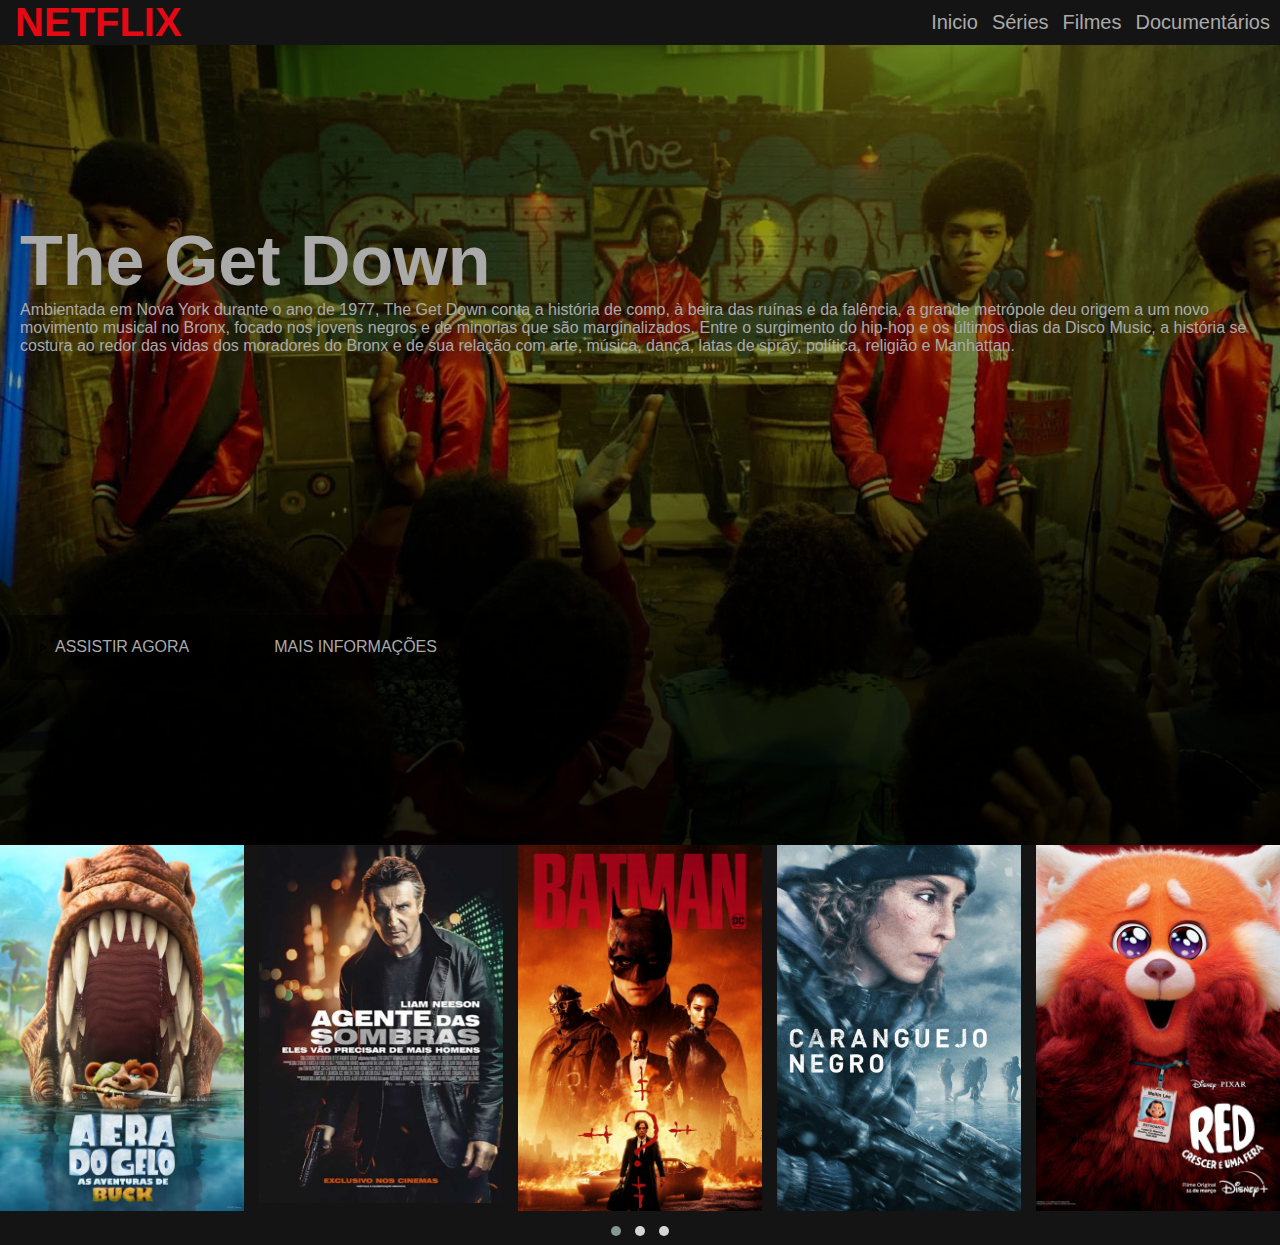
<file: RecriandoNetFlix/index.html>
<!-----------
 Dev nome: Marcelo Olimpio
 Empresa: Wbsys
 Url:https://www.wbsys.com.br
 Tel:4199276-4459   
 ---------->
<!DOCTYPE html>
<html lang="pt-br">
<head>
    <meta charset="UTF-8">
    <meta http-equiv="X-UA-Compatible" content="IE=edge">
    <meta name="viewport" content="width=device-width, initial-scale=1.0">
    <link rel="shortcut icon" href="./img/Netflix.png" type="image/x-icon">
    <link rel="stylesheet" href="./style/main.css">
    <link rel="preconnect" href="https://fonts.googleapis.com">
    <link rel="preconnect" href="https://fonts.gstatic.com" crossorigin>
    <link href="https://fonts.googleapis.com/css2?family=Bebas+Neue&display=swap" rel="stylesheet">
    <link href="https://fonts.googleapis.com/icon?family=Material+Icons"rel="stylesheet">
    <link rel="stylesheet" href="./style/Owl/owl.carousel.min.css">
    <link rel="stylesheet" href="./style/Owl/owl.theme.default.min.css">
    <link rel="stylesheet" href="./style/responsive.css">
    <title>Netflix Clone</title>
</head>
<body>
  <header>
     <div class="container">
         <a href="#"><h2 class="logo" >NETFLIX</h2></a>
         <nav>
            <a href="#">Inicio</a>
            <a href="#">Séries</a>
            <a href="#">Filmes</a>
            <a href="#">Documentários</a>
         </nav>
     </div>
  </header>
 <main>
     <div class="filmePrincipal">
        <div class="container">
           <h3 class="titulo">The Get Down</h3>
           <p class="descricao"> 
            Ambientada em Nova York durante o ano de 1977, The Get Down conta a história de como, 
            à beira das ruínas e da falência, a grande metrópole deu origem a um novo movimento 
            musical no Bronx, focado nos jovens negros e de minorias que são marginalizados. 
            Entre o surgimento do hip-hop e os últimos dias da Disco Music, a história se costura 
            ao redor das vidas dos moradores do Bronx e de sua relação com arte, música, dança, 
            latas de spray, política, religião e Manhattan.
           </p>
        </div> 
        <div class="botoes">
         <button role="button" onclick="assistir()" class="botao"> <img class="icon" src="./img/play.svg" alt="">ASSISTIR AGORA</button>
         <button role="button" class="botao"><img class="icon" src="./img/info.svg" alt="">MAIS INFORMAÇÕES</button>
         <script>
      function assistir(){
        window.location.href = "./getdown.html ";
      }

         </script>
        </div>
     </div>
 </main>
 <div class="carrosel-filmes">
    <div class="owl-carousel owl-theme">
      <div class="item"><img class="box-filmes" src="img/capas/mini1.jpg" alt="">
    </div>
<div class="item"><img class="box-filmes" src="./img/capas/mini2.jpg" alt=""></div>
<div class="item"><img class="box-filmes" src="./img/capas/mini3.jpg" alt=""></div>
<div class="item"><img class="box-filmes" src="./img/capas/mini4.jpg" alt=""></div>
<div class="item"><img class="box-filmes" src="./img/capas/mini5.jpg" alt=""></div>
<div class="item"><img class="box-filmes" src="./img/capas/mini6.jpg" alt=""></div>
<div class="item"><img class="box-filmes" src="./img/capas/mini7.jpg" alt=""></div>
<div class="item"><img class="box-filmes" src="./img/capas/mini8.jpg" alt=""></div>
<div class="item"><img class="box-filmes" src="./img/capas/mini9.jpg" alt=""></div>
<div class="item"><img class="box-filmes" src="./img/capas/mini10.jpg" alt=""></div>
<div class="item"><img class="box-filmes" src="./img/capas/mini11.jpg" alt=""></div>
<div class="item"><img class="box-filmes" src="./img/capas/mini12.jpg" alt=""></div>


</div>
 </div>
 
 <script src="./js/Owl/jquery.min.js"></script>
 <script src="./js/Owl/owl.carousel.min.js"></script>
<!------------
Só para esclarecer o plugin do slider
não funcionou por anexo, tive que colocar direto na pagina 
------------->
 <script type="text/javascript">
     $(document).ready(function(){
        $('.owl-carousel').owlCarousel({
    loop:true,
    margin:15,
    nav:false,
    responsive:{
        0:{
            items:1
        },
        600:{
            items:3
        },
        1000:{
            items:5
        }
    }
})
     });

 </script>
</body>
</html>
</file>
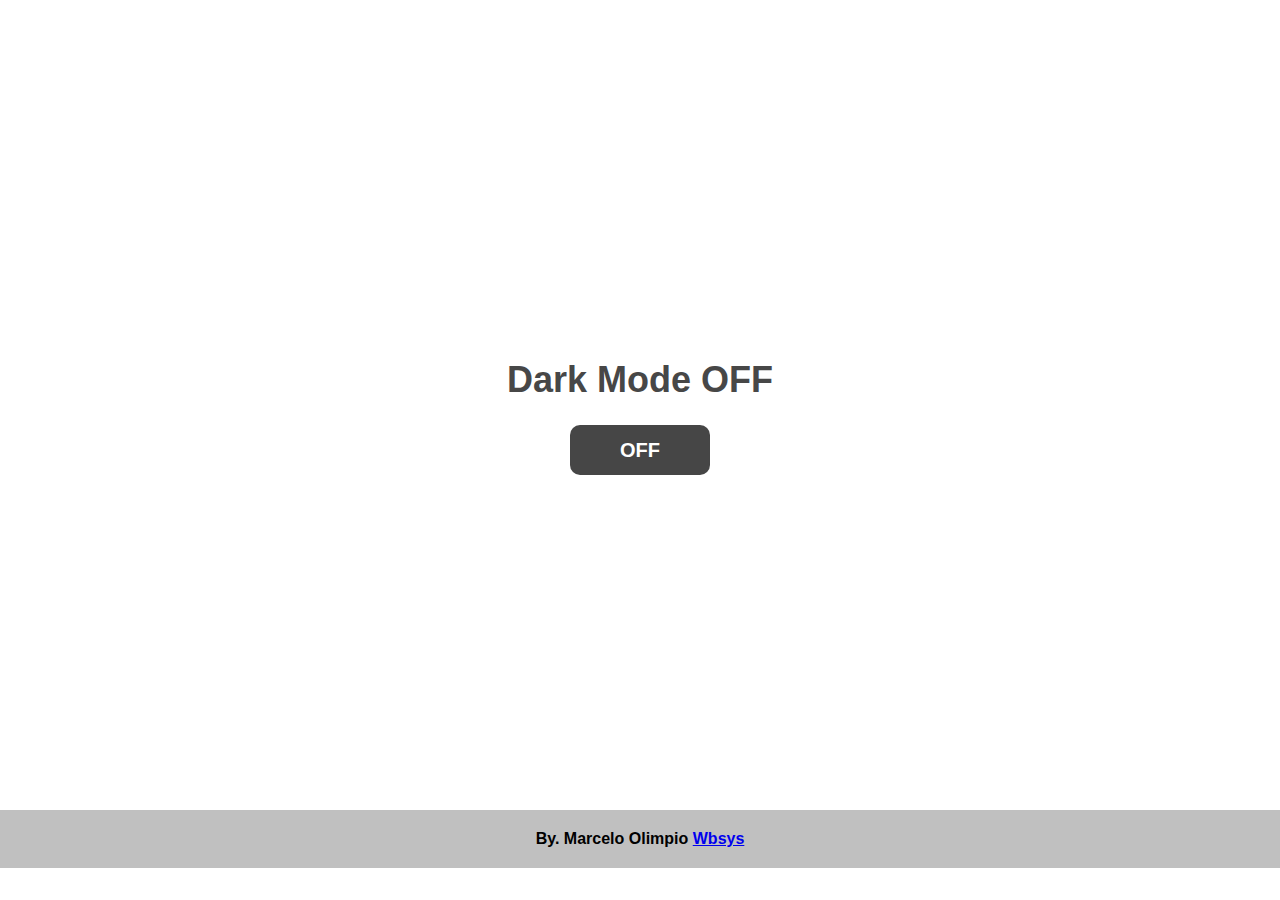
<file: modulo3/DOM/index.html>
<!DOCTYPE html>
<html lang="en">
<head>
    <meta charset="UTF-8">
    <meta http-equiv="X-UA-Compatible" content="IE=edge">
    <meta name="viewport" content="width=device-width, initial-scale=1.0">
    <link rel="stylesheet" href="./style.css">
    <title>Dark Mode and Light Mode</title>
</head>
<body>
 <div class="box1">

<h1 class="texto1">Dark Mode OFF</h1>
<button class="btn">OFF</button>
</div>

    <div class="footer">
        <span class="texto2">
        By. Marcelo Olimpio <a href="https://www.wbsys.com.br">Wbsys</a>
        </span>
    </div>

<script src="./script.js"></script>
</body>
</html>
</file>
<file: RecriandoNetFlix/style/main.css>
/*
Dev nome: Marcelo Olimpio
 Empresa: Wbsys
 Url:https://www.wbsys.com.br
 Tel:4199276-4459  
 */

 /*Base do layout*/
 *{
    margin: 0;
    margin: 0;
    box-sizing: border-box;
}
:root{
    --vermelho: #E50914;
    --preto:#141414;
    --branco:#aaa;
    --hover:rgb(255, 255, 255);
}


body{
    color: var(--branco);
    background: var(--preto);
    font-family:'Times New Roman', Times, serif;
}

header .container{
display: flex;
flex-direction: row;
align-items: center;
justify-content: space-between;
}

header .logo{
    font-family: -apple-system, BlinkMacSystemFont, 'Segoe UI', Roboto, Oxygen, Ubuntu, Cantarell, 'Open Sans', 'Helvetica Neue', sans-serif;
    color: var(--vermelho);
    font-size: 40px;
    margin-left: 15px;
   

}

header .container a{
    text-decoration: none;
}

header nav a{
    text-decoration: none;
    color:var(--branco);
    font-size: 20px;
    font-family: Arial, Helvetica, sans-serif;
    margin-right: 10px;

}

header nav a:hover{
    color:var(--hover);
}


/*   filme principal*/
.filmePrincipal{
background: linear-gradient(rgba(0,0,0,.50),rgba(0,0,0,.20) 100%), url('../img/getdown/capa.jpg');
background-size: cover;
display: flex;
flex-direction: column;
justify-content: center;
align-items: flex-start;
height: 800px;
}




.filmePrincipal .container .descricao{
    margin-left: 20px;
    margin-right: 20px;
    margin-bottom: 150px;
    font-size: 16px;
    font-family: Arial, Helvetica, sans-serif;
}
.filmePrincipal .container .titulo{
    margin-top: 20px;
    margin-left: 20px;
    font-size: 70px;
    font-family: Arial, Helvetica, sans-serif;
}

.botoes{
    margin-top: 100px;
    display: flex;
    flex-direction: row;
}
.botao{
    
    display: flex;
    flex-direction: row;
    align-items: center;
    align-content: center;
    background-color: rgba(0,0,0,.50);
    border: none;
    color: var(--branco);
    padding: 20px;
    border-radius: 3px;
    margin: 10px;
    cursor: pointer;
    transition-duration: 0.5s;
    font-size: 16px;

}

.botao:hover{
    background-color: rgba(255, 255, 255, 0.5);
    border: none;
    color: var(--preto);
    padding: 20px;
    border-radius: 3px;
    margin: 10px;

}

.icon{
    margin: 5px;
    height: 15px;
    width: auto;
}
.carrosel-filmes{
    -webkit-box-shadow: 6px -180px 132px 140px rgba(0,0,0,0.75);
    -moz-box-shadow: 6px -180px 132px 140px rgba(0,0,0,0.75);
    box-shadow: 6px -180px 132px 140px rgba(0,0,0,0.75);
  
}

 .box-filmes{
    
   cursor: pointer;
    height:60%;
    width: auto;
    display: block;
  
}

.item:hover{
  position: relative;
  bottom:  5px;

  
  
    
}
</file>
<file: RecriandoNetFlix/style/responsive.css>
/*
Dev nome: Marcelo Olimpio
 Empresa: Wbsys
 Url:https://www.wbsys.com.br
 Tel:4199276-4459  
 */
@media screen and (max-width:1000px){
    header nav a{
        font-size: 16px;
    }
    .filmePrincipal .container .titulo{
        font-size: 50px;

    }

    .filmePrincipal .container .descricao{
        font-size: 14px;
        margin-bottom: 80px;
    }
    .filmePrincipal{
       
        height: 400px;
        }

        .botoes{
            margin-top: 40px;
            
        }


        .botao{
            padding: 10px;
            border-radius: 3px;
            margin: 5px;
            font-size: 12px;
            
        }
        .botao:hover{
            
            padding: 10px;
            border-radius: 3px;
            margin: 5px;
        
        }
        

}
@media screen and (max-width:700px){
    header .container{
        display: flex;
        flex-direction: column;
    }
    header nav a{
        font-size: 14px;
    }
    .filmePrincipal .container .titulo{
        font-size: 30px;

    }

    .filmePrincipal .container .descricao{
        font-size: 12px;
        margin-bottom: 50px;
    }
    .filmePrincipal{
       
        height: 300px;
        }

        .botoes{
            margin-top: 5px;
            
        }
        .botao{
            padding: 8px;
            border-radius: 3px;
            margin: 3px;
            font-size: 10px;
            
        }
        .botao:hover{
            
            padding: 8px;
            border-radius: 3px;
            margin: 3px;
        
        }

}
</file>
<file: modulo3/DOM/style.css>
body{
    margin: 0;
    padding: 0;
    border: 0;
} 

.box1{
    font-family: 'Gill Sans', 'Gill Sans MT', Calibri, 'Trebuchet MS', sans-serif;
    background-color: rgb(255, 255, 255);
    height: 90vh;
    width: 100%;
    display: flex;
    flex-direction: column;
    align-items: center;
    justify-content: center;
    font-size: 18px;
}

.box1Dark{
    font-family: 'Gill Sans', 'Gill Sans MT', Calibri, 'Trebuchet MS', sans-serif;
    background-color: rgb(2, 2, 2);
    height: 90vh;
    width: 100%;
    display: flex;
    flex-direction: column;
    align-items: center;
    justify-content: center;
    font-size: 18px;
}

.btn{
    height: 50px;
    width: 140px;
    border-radius: 10px;
    border-style: none;
    background-color: rgb(70, 70, 70);
    font-size: 20px;
    font-weight: 800;
    cursor: pointer;
    transition: 180ms;
    color: rgb(255, 255, 255);  
}

.btnDark{
    height: 50px;
    width: 140px;
    border-radius: 10px;
    border-style: none;
    background-color: rgb(255, 255, 255);
    font-size: 20px;
    font-weight: 800;
    cursor: pointer;
    transition: 180ms;
    color: rgb(24, 24, 24);  
}

.texto1{
    color: rgb(71, 71, 71);
    font-weight: 800;
    
}

.texto2{
    color: rgb(0, 0, 0);
    font-weight: 800;
    
}

.texto2Dark{
    color: rgb(255, 255, 255);
    font-weight: 800;
    
}

.texto1Dark{
    color: rgb(223, 223, 223);
    font-weight: 800;
    
}




   


.btn:hover{
    background-color: rgb(141, 141, 141);
    transition: 280ms;
    color: rgb(255, 255, 255);  
    
}

.footer{
    display: flex;
    flex-direction: column;
    align-items: center;
    justify-items: center;
    background-color: rgb(192, 192, 192);
    padding: 20px;
    font-family: 'Gill Sans', 'Gill Sans MT', Calibri, 'Trebuchet MS', sans-serif;
    
}

.footerDark{
    display: flex;
    flex-direction: column;
    align-items: center;
    justify-items: center;
    background-color: rgb(41, 38, 38);
    padding: 20px;
    font-family: 'Gill Sans', 'Gill Sans MT', Calibri, 'Trebuchet MS', sans-serif;
    
}
</file>
